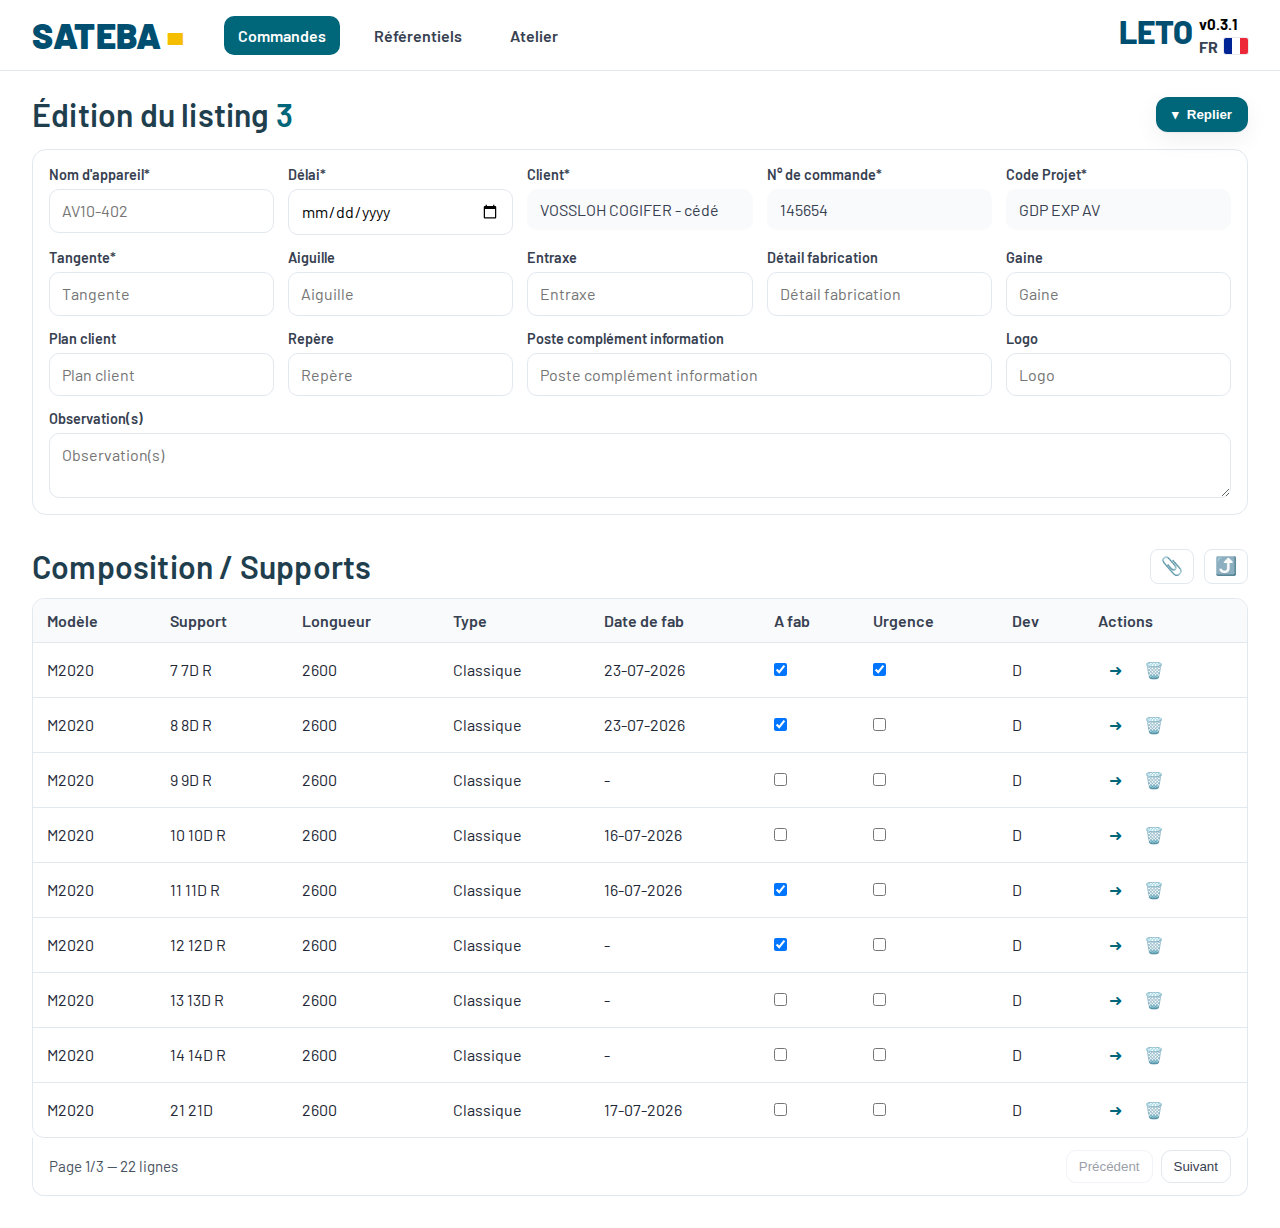
<file: edition_listing.html>
<!DOCTYPE html>
<html lang="fr">
<head>
  <meta charset="UTF-8" />
  <meta name="viewport" content="width=device-width, initial-scale=1" />
  <title>LETO – Édition du listing (Navbar)</title>
  <!-- Fonts -->
  <link rel="preconnect" href="https://fonts.googleapis.com">
  <link rel="preconnect" href="https://fonts.gstatic.com" crossorigin>
  <link href="https://fonts.googleapis.com/css2?family=Barlow:wght@400;500;600;800&display=swap" rel="stylesheet">
  <style>
    :root{
      --peacock:#006679;   /* Bleu paon Sateba */
      --safran:#F6BE00;    /* Jaune Sateba */
      --blue-prestige:#004F71;
      --border:#E2E8F0;
      --text:#1F2937;
    }
    *{box-sizing:border-box;margin:0;padding:0}
    body{font-family:"Barlow",sans-serif;color:var(--text);background:#fff}


    
    /* NAVBAR */
    header.navbar{position:sticky;top:0;z-index:50;background:#fff;border-bottom:1px solid var(--border)}
    .navbar__inner{display:flex;align-items:center;justify-content:space-between;padding:14px 32px}
    .logo{display:flex;align-items:baseline;gap:6px;font-weight:900;font-size:2.2rem;letter-spacing:.2px}
    .logo__name{color:var(--blue-prestige)}
    .logo__equal{color:var(--safran)}

    nav{flex:1}
    .nav{display:flex;gap:20px;list-style:none;margin-left:40px;align-items:baseline}
    .nav__link{display:inline-block;padding:10px 14px;border-radius:10px;text-decoration:none;color:#374151;font-weight:600;transition:background .2s ease,color .2s ease}
    .nav__link:hover{background:var(--peacock);color:#fff}
    .nav__link--active{background:var(--peacock);color:#fff}

    .right-info{display:flex;align-items:center;gap:12px;margin-left:auto}
    .app-block{display:flex;align-items:flex-start;gap:6px}
    .app-name{font-weight:800;color:var(--blue-prestige);font-size:2rem;line-height:1}
    .app-side{display:flex;flex-direction:column;align-items:flex-start;gap:4px}
    .version{font-weight:700;font-size:.95rem;color:#000}
    .lang{display:flex;align-items:center;gap:6px;font-weight:700;color:#374151}
    .flag{width:24px;height:16px;border-radius:2px;box-shadow:0 0 0 1px rgba(0,0,0,.08)}

    /* En-tête & collapse */
    .head{margin:24px 32px 0}
    .head__bar{display:flex;align-items:center;justify-content:space-between;gap:12px}
    .head__title{font-family:"Barlow",sans-serif;font-weight:700;font-size:2rem;line-height:1.2;color:#1f3e4e} 
    .head__id{color:var(--peacock)}
    .btn{display:inline-flex;align-items:center;gap:8px;padding:10px 16px;border-radius:12px;font-weight:600;color:#fff;background:var(--peacock);border:none;cursor:pointer;box-shadow:0 1px 2px rgba(0,0,0,.05), 0 8px 24px rgba(0,0,0,.06)}
    .btn:hover{filter:brightness(.96)}
    .btn svg{width:18px;height:18px;fill:currentColor}
    .btn-toggle .icon{transition:transform .18s ease}
    .fields{margin-top:16px;border:1px solid var(--border);border-radius:14px;padding:16px}
    .grid{display:grid;grid-template-columns:repeat(5, minmax(180px, 1fr));gap:14px}
    .field{display:flex;flex-direction:column;gap:6px}
    .field label{font-size:.9rem;color:#374151;font-weight:600}
    .field input, .field select, .field textarea{appearance:none;padding:10px 12px;border:1px solid var(--border);border-radius:10px;font:inherit;resize:vertical;line-height:1.35}
    .field input:focus, .field select:focus, .field textarea:focus{outline:2px solid transparent;box-shadow:0 0 0 3px rgba(0,102,121,.15);border-color:var(--peacock)}
    .readonly-field{padding:10px 12px;border:1px solid transparent;border-radius:10px;background:#f9fafb;color:#374151}
    @media (max-width:1200px){.grid{grid-template-columns:repeat(3, minmax(180px,1fr))}}
    @media (max-width:800px){.grid{grid-template-columns:repeat(2, minmax(160px,1fr))}}

    /* Corps */
    .body{margin:32px}
    .body__bar{display:flex;align-items:center;justify-content:space-between;gap:16px;margin-bottom:12px}
    .body__title{font-family:"Barlow",sans-serif;font-weight:700;font-size:2rem;line-height:1.2;color:#1f3e4e} 
    .body__actions{display:flex;gap:10px}
    .icon-btn{background:#fff;border:1px solid var(--border);border-radius:8px;padding:6px 10px;cursor:pointer;font-size:1.1rem}
    .icon-btn:hover{background:#f9fafb}
    .table-wrap{max-height:60vh;overflow:auto;border:1px solid var(--border);border-radius:12px}
    .table{width:100%;border-collapse:separate;border-spacing:0}
    .table th,.table td{padding:12px 14px;border-bottom:1px solid var(--border);text-align:left;white-space:nowrap}
    .table thead th{position:sticky;top:0;background:#f9fafb;font-weight:600;color:#374151;z-index:1}
    /* Actions cliquables */
    td.actions{white-space:nowrap}
    .action-btn{display:inline-flex;align-items:center;justify-content:center;gap:4px;margin-inline:4px;padding:4px 6px;border-radius:6px;border:1px solid transparent;cursor:pointer;user-select:none}
    .action-btn:hover{background:#f3f4f6;border-color:#e5e7eb}
    .action-transfer{color:var(--peacock)}
    .action-delete{color:#7a1f1f}
    /* Pagination */
    .pager{display:flex;align-items:center;justify-content:space-between;gap:12px;padding:12px 16px;border:1px solid var(--border);border-top:none;border-radius:0 0 12px 12px;background:#fff}
    .pager__info{font-size:.95rem;color:#4b5563}
    .pager__buttons{display:flex;gap:8px}
    .btn--secondary{background:#fff;color:#374151;border:1px solid var(--border);padding:8px 12px;border-radius:10px;cursor:pointer}
    .btn--secondary[disabled]{opacity:.5;cursor:not-allowed}
    /* Actions cliquables */
    td.actions{white-space:nowrap}
    .action-btn{display:inline-flex;align-items:center;justify-content:center;gap:4px;margin-inline:4px;padding:4px 6px;border-radius:6px;border:1px solid transparent;cursor:pointer;user-select:none}
    .action-btn:hover{background:#f3f4f6;border-color:#e5e7eb}
    .action-transfer{color:var(--peacock)}
    .action-delete{color:#7a1f1f}
    /* Titres unifiés (même rendu que le reste du projet) */
    .head__title,
    .body__title {
      font-family: "Barlow", sans-serif !important;
      font-weight: 600 !important;   /* si c’est encore trop gras, mets 500 */
      font-size: 2rem;
      line-height: 1.2;
      color: #1f3e4e !important;
      letter-spacing: .2px;
    }

  </style>
</head>
<body>
  <!-- NAVBAR seule (onglet Commandes actif) -->
  <header class="navbar">
    <div class="navbar__inner">
      <div class="logo">
        <span class="logo__name">SATEBA</span><span class="logo__equal">=</span>
      </div>
      <nav>
        <ul class="nav">
          <li><a class="nav__link nav__link--active" href="#">Commandes</a></li>
          <li><a class="nav__link" href="#">Référentiels</a></li>
          <li><a class="nav__link" href="#">Atelier</a></li>
        </ul>
      </nav>
      <div class="right-info">
        <div class="app-block">
          <div class="app-name">LETO</div>
          <div class="app-side">
            <span class="version">v0.3.1</span>
            <div class="lang">
              <span>FR</span>
              <svg class="flag" viewBox="0 0 3 2" aria-hidden="true">
                <rect width="1" height="2" x="0" y="0" fill="#002495"/>
                <rect width="1" height="2" x="1" y="0" fill="#ffffff"/>
                <rect width="1" height="2" x="2" y="0" fill="#ED2939"/>
              </svg>
            </div>
          </div>
        </div>
      </div>
    </div>
  </header>

  <!-- zone de travail: l'entête et le corps viendront ensuite -->
  <main>
    <!-- En-tête : Titre + collapse -->
    <section class="head">
      <div class="head__bar">
        <h1 class="head__title">Édition du listing <span class="head__id">3</span></h1>
        <button id="toggle-head" class="btn btn-toggle" aria-expanded="true" aria-controls="head-fields" title="Replier / Déplier">
          <span class="icon">▾</span>
          <span class="label">Replier</span>
        </button>
      </div>

      <!-- Champ / formulaire d'entête -->
      <div id="head-fields" class="fields">
        <div class="grid">
          <div class="field">
            <label for="appareil">Nom d'appareil*</label>
            <input id="appareil" type="text" placeholder="AV10-402" />
          </div>
          <div class="field">
            <label for="delai">Délai*</label>
            <input id="delai" type="date" />
          </div>
          <div class="field">
            <label>Client*</label>
            <div class="readonly-field">VOSSLOH COGIFER - cédé</div>
          </div>
          <div class="field">
            <label>N° de commande*</label>
            <div class="readonly-field">145654</div>
          </div>
          <div class="field">
            <label>Code Projet*</label>
            <div class="readonly-field">GDP EXP AV</div>
          </div>

          <div class="field">
            <label for="tangente">Tangente*</label>
            <input id="tangente" type="text" placeholder="Tangente" />
          </div>
          <div class="field">
            <label for="aiguille">Aiguille</label>
            <input id="aiguille" type="text" placeholder="Aiguille" />
          </div>
          <div class="field">
            <label for="entraxe">Entraxe</label>
            <input id="entraxe" type="text" placeholder="Entraxe" />
          </div>
          <div class="field">
            <label for="detailFab">Détail fabrication</label>
            <input id="detailFab" type="text" placeholder="Détail fabrication" />
          </div>
          <div class="field">
            <label for="gaine">Gaine</label>
            <input id="gaine" type="text" placeholder="Gaine" />
          </div>

          <div class="field">
            <label for="plan">Plan client</label>
            <input id="plan" type="text" placeholder="Plan client" />
          </div>
          <div class="field">
            <label for="repere">Repère</label>
            <input id="repere" type="text" placeholder="Repère" />
          </div>
          <div class="field" style="grid-column: span 2;">
            <label for="poste">Poste complément information</label>
            <input id="poste" type="text" placeholder="Poste complément information" />
          </div>
          <div class="field">
            <label for="logo">Logo</label>
            <input id="logo" type="text" placeholder="Logo" />
          </div>
          <div class="field" style="grid-column: 1 / -1;">
            <label for="obs">Observation(s)</label>
            <textarea id="obs" rows="2" placeholder="Observation(s)"></textarea>
          </div>
        </div>
      </div>
    </section>

    <!-- Corps / supports -->
    <section class="body">
      <div class="body__bar">
        <h2 class="body__title">Composition / Supports</h2>
        <div class="body__actions">
          <button class="icon-btn" title="Pièces jointes">📎</button>
          <button class="icon-btn" title="Uploader">⤴️</button>
        </div>
      </div>
      <div class="table-wrap">
        <table class="table">
          <thead>
            <tr>
              <th>Modèle</th>
              <th>Support</th>
              <th>Longueur</th>
              <th>Type</th>
              <th>Date de fab</th>
              <th>A fab</th>
              <th>Urgence</th>
              <th>Dev</th>
              <th>Actions</th>
            </tr>
          </thead>
          <tbody>
            <tr><td>M2020</td><td>7 7D R</td><td>2600</td><td>Classique</td><td class="date-cell">-</td><td class="chk"><input type="checkbox"></td><td class="chk"><input type="checkbox"></td><td>D</td><td class="actions"><span class="action-btn action-transfer" role="button" tabindex="0" title="Transférer">➜</span><span class="action-btn action-delete" role="button" tabindex="0" title="Supprimer">🗑️</span></td></tr>
            <tr><td>M2020</td><td>8 8D R</td><td>2600</td><td>Classique</td><td class="date-cell">-</td><td class="chk"><input type="checkbox"></td><td class="chk"><input type="checkbox"></td><td>D</td><td class="actions"><span class="action-btn action-transfer" role="button" tabindex="0" title="Transférer">➜</span><span class="action-btn action-delete" role="button" tabindex="0" title="Supprimer">🗑️</span></td></tr>
            <tr><td>M2020</td><td>9 9D R</td><td>2600</td><td>Classique</td><td class="date-cell">-</td><td class="chk"><input type="checkbox"></td><td class="chk"><input type="checkbox"></td><td>D</td><td class="actions"><span class="action-btn action-transfer" role="button" tabindex="0" title="Transférer">➜</span><span class="action-btn action-delete" role="button" tabindex="0" title="Supprimer">🗑️</span></td></tr>
            <tr><td>M2020</td><td>10 10D R</td><td>2600</td><td>Classique</td><td class="date-cell">-</td><td class="chk"><input type="checkbox"></td><td class="chk"><input type="checkbox"></td><td>D</td><td class="actions"><span class="action-btn action-transfer" role="button" tabindex="0" title="Transférer">➜</span><span class="action-btn action-delete" role="button" tabindex="0" title="Supprimer">🗑️</span></td></tr>
            <tr><td>M2020</td><td>11 11D R</td><td>2600</td><td>Classique</td><td class="date-cell">-</td><td class="chk"><input type="checkbox"></td><td class="chk"><input type="checkbox"></td><td>D</td><td class="actions"><span class="action-btn action-transfer" role="button" tabindex="0" title="Transférer">➜</span><span class="action-btn action-delete" role="button" tabindex="0" title="Supprimer">🗑️</span></td></tr>
            <tr><td>M2020</td><td>12 12D R</td><td>2600</td><td>Classique</td><td class="date-cell">-</td><td class="chk"><input type="checkbox"></td><td class="chk"><input type="checkbox"></td><td>D</td><td class="actions"><span class="action-btn action-transfer" role="button" tabindex="0" title="Transférer">➜</span><span class="action-btn action-delete" role="button" tabindex="0" title="Supprimer">🗑️</span></td></tr>
            <tr><td>M2020</td><td>13 13D R</td><td>2600</td><td>Classique</td><td class="date-cell">-</td><td class="chk"><input type="checkbox"></td><td class="chk"><input type="checkbox"></td><td>D</td><td class="actions"><span class="action-btn action-transfer" role="button" tabindex="0" title="Transférer">➜</span><span class="action-btn action-delete" role="button" tabindex="0" title="Supprimer">🗑️</span></td></tr>
            <tr><td>M2020</td><td>14 14D R</td><td>2600</td><td>Classique</td><td class="date-cell">-</td><td class="chk"><input type="checkbox"></td><td class="chk"><input type="checkbox"></td><td>D</td><td class="actions"><span class="action-btn action-transfer" role="button" tabindex="0" title="Transférer">➜</span><span class="action-btn action-delete" role="button" tabindex="0" title="Supprimer">🗑️</span></td></tr>
            <tr><td>M2020</td><td>21 21D</td><td>2600</td><td>Classique</td><td class="date-cell">-</td><td class="chk"><input type="checkbox"></td><td class="chk"><input type="checkbox"></td><td>D</td><td class="actions"><span class="action-btn action-transfer" role="button" tabindex="0" title="Transférer">➜</span><span class="action-btn action-delete" role="button" tabindex="0" title="Supprimer">🗑️</span></td></tr>
            <tr><td>M2020</td><td>22 22D</td><td>2600</td><td>Classique</td><td class="date-cell">-</td><td class="chk"><input type="checkbox"></td><td class="chk"><input type="checkbox"></td><td>D</td><td class="actions"><span class="action-btn action-transfer" role="button" tabindex="0" title="Transférer">➜</span><span class="action-btn action-delete" role="button" tabindex="0" title="Supprimer">🗑️</span></td></tr>
            <tr><td>M2020</td><td>23 23D</td><td>2600</td><td>Classique</td><td class="date-cell">-</td><td class="chk"><input type="checkbox"></td><td class="chk"><input type="checkbox"></td><td>D</td><td class="actions"><span class="action-btn action-transfer" role="button" tabindex="0" title="Transférer">➜</span><span class="action-btn action-delete" role="button" tabindex="0" title="Supprimer">🗑️</span></td></tr>
            <tr><td>M2020</td><td>24 24D</td><td>2800</td><td>Classique</td><td class="date-cell">-</td><td class="chk"><input type="checkbox"></td><td class="chk"><input type="checkbox"></td><td>D</td><td class="actions"><span class="action-btn action-transfer" role="button" tabindex="0" title="Transférer">➜</span><span class="action-btn action-delete" role="button" tabindex="0" title="Supprimer">🗑️</span></td></tr>
            <tr><td>M2020</td><td>23 23G</td><td>2600</td><td>Classique</td><td class="date-cell">-</td><td class="chk"><input type="checkbox"></td><td class="chk"><input type="checkbox"></td><td>G</td><td class="actions"><span class="action-btn action-transfer" role="button" tabindex="0" title="Transférer">➜</span><span class="action-btn action-delete" role="button" tabindex="0" title="Supprimer">🗑️</span></td></tr>
            <tr><td>M2020</td><td>24 24G</td><td>2800</td><td>Classique</td><td class="date-cell">-</td><td class="chk"><input type="checkbox"></td><td class="chk"><input type="checkbox"></td><td>G</td><td class="actions"><span class="action-btn action-transfer" role="button" tabindex="0" title="Transférer">➜</span><span class="action-btn action-delete" role="button" tabindex="0" title="Supprimer">🗑️</span></td></tr>
            <tr><td>M2020</td><td>7 7G R</td><td>2600</td><td>Classique</td><td class="date-cell">-</td><td class="chk"><input type="checkbox"></td><td class="chk"><input type="checkbox"></td><td>G</td><td class="actions"><span class="action-btn action-transfer" role="button" tabindex="0" title="Transférer">➜</span><span class="action-btn action-delete" role="button" tabindex="0" title="Supprimer">🗑️</span></td></tr>
            <tr><td>M2020</td><td>8 8G R</td><td>2600</td><td>Classique</td><td class="date-cell">-</td><td class="chk"><input type="checkbox"></td><td class="chk"><input type="checkbox"></td><td>G</td><td class="actions"><span class="action-btn action-transfer" role="button" tabindex="0" title="Transférer">➜</span><span class="action-btn action-delete" role="button" tabindex="0" title="Supprimer">🗑️</span></td></tr>
            <tr><td>M2019</td><td>1000 2600E</td><td>2600</td><td>Classique</td><td class="date-cell">-</td><td class="chk"><input type="checkbox"></td><td class="chk"><input type="checkbox"></td><td>-</td><td class="actions"><span class="action-btn action-transfer" role="button" tabindex="0" title="Transférer">➜</span><span class="action-btn action-delete" role="button" tabindex="0" title="Supprimer">🗑️</span></td></tr>
            <tr><td>M2019</td><td>20 20D R</td><td>2600</td><td>Classique</td><td class="date-cell">-</td><td class="chk"><input type="checkbox"></td><td class="chk"><input type="checkbox"></td><td>D</td><td class="actions"><span class="action-btn action-transfer" role="button" tabindex="0" title="Transférer">➜</span><span class="action-btn action-delete" role="button" tabindex="0" title="Supprimer">🗑️</span></td></tr>
            <tr><td>M2019</td><td>28 28D R</td><td>2600</td><td>Classique</td><td class="date-cell">-</td><td class="chk"><input type="checkbox"></td><td class="chk"><input type="checkbox"></td><td>D</td><td class="actions"><span class="action-btn action-transfer" role="button" tabindex="0" title="Transférer">➜</span><span class="action-btn action-delete" role="button" tabindex="0" title="Supprimer">🗑️</span></td></tr>
            <tr><td>M2019</td><td>22 22D R</td><td>2600</td><td>Classique</td><td class="date-cell">-</td><td class="chk"><input type="checkbox"></td><td class="chk"><input type="checkbox"></td><td>D</td><td class="actions"><span class="action-btn action-transfer" role="button" tabindex="0" title="Transférer">➜</span><span class="action-btn action-delete" role="button" tabindex="0" title="Supprimer">🗑️</span></td></tr>
            <tr><td>M2019</td><td>23 23D R</td><td>2600</td><td>Classique</td><td class="date-cell">-</td><td class="chk"><input type="checkbox"></td><td class="chk"><input type="checkbox"></td><td>D</td><td class="actions"><span class="action-btn action-transfer" role="button" tabindex="0" title="Transférer">➜</span><span class="action-btn action-delete" role="button" tabindex="0" title="Supprimer">🗑️</span></td></tr>
            <tr><td>M2019</td><td>24 24D R</td><td>2600</td><td>Classique</td><td class="date-cell">-</td><td class="chk"><input type="checkbox"></td><td class="chk"><input type="checkbox"></td><td>D</td><td class="actions"><span class="action-btn action-transfer" role="button" tabindex="0" title="Transférer">➜</span><span class="action-btn action-delete" role="button" tabindex="0" title="Supprimer">🗑️</span></td></tr>
          </tbody>
        </table>
      </div>
      <!-- Pagination -->
      <div class="pager">
        <div id="pg-info" class="pager__info">Page 1/1 — 0 ligne</div>
        <div class="pager__buttons">
          <button id="pg-prev" class="btn--secondary" disabled>Précédent</button>
          <button id="pg-next" class="btn--secondary" disabled>Suivant</button>
        </div>
      </div>
    </section>
  </main>
  <script>
    const btn = document.getElementById('toggle-head');
    const panel = document.getElementById('head-fields');
    function setState(expanded){
      btn.setAttribute('aria-expanded', expanded);
      btn.querySelector('.label').textContent = expanded ? 'Replier' : 'Déplier';
      btn.querySelector('.icon').style.transform = expanded ? 'rotate(0deg)' : 'rotate(-90deg)';
      panel.style.display = expanded ? 'block' : 'none';
    }
    btn?.addEventListener('click', ()=>{
      const expanded = btn.getAttribute('aria-expanded') === 'true';
      setState(!expanded);
    });
    // état initial
    setState(true);

    // Randomize quelques dates + cases à cocher
    (function(){
      const rows = document.querySelectorAll('.body .table tbody tr');
      const today = new Date();
      function fmt(d){const dd=('0'+d.getDate()).slice(-2);const mm=('0'+(d.getMonth()+1)).slice(-2);const yy=d.getFullYear();return `${dd}-${mm}-${yy}`}
      rows.forEach(()=>{}); // ensure NodeList stable
      rows.forEach((tr)=>{
        if(Math.random() < 0.35){
          const d = new Date(today.getTime() - Math.floor(Math.random()*10)*86400000);
          const dc = tr.querySelector('.date-cell'); if(dc) dc.textContent = fmt(d);
        }
        const checks = tr.querySelectorAll('.chk input[type="checkbox"]');
        if(checks[0] && Math.random() < 0.25) checks[0].checked = true; // A fab
        if(checks[1] && Math.random() < 0.20) checks[1].checked = true; // Urgence
      });
    })();

    // Pagination simple
    (function(){
      const tbody = document.querySelector('.body .table tbody');
      const rows = Array.from(tbody.querySelectorAll('tr'));
      const info = document.getElementById('pg-info');
      const prev = document.getElementById('pg-prev');
      const next = document.getElementById('pg-next');
      const pageSize = 10;
      let page = 1;
      const pageCount = Math.max(1, Math.ceil(rows.length / pageSize));

      function render(){
        rows.forEach((tr,i)=>{
          const start=(page-1)*pageSize, end=start+pageSize;
          tr.style.display = (i>=start && i<end) ? '' : 'none';
        });
        info.textContent = `Page ${page}/${pageCount} — ${rows.length} lignes`;
        prev.disabled = (page===1);
        next.disabled = (page===pageCount);
      }
      prev.addEventListener('click', ()=>{ if(page>1){ page--; render(); } });
      next.addEventListener('click', ()=>{ if(page<pageCount){ page++; render(); } });
      render();
    })();
  </script>
</body>
</html>
</file>
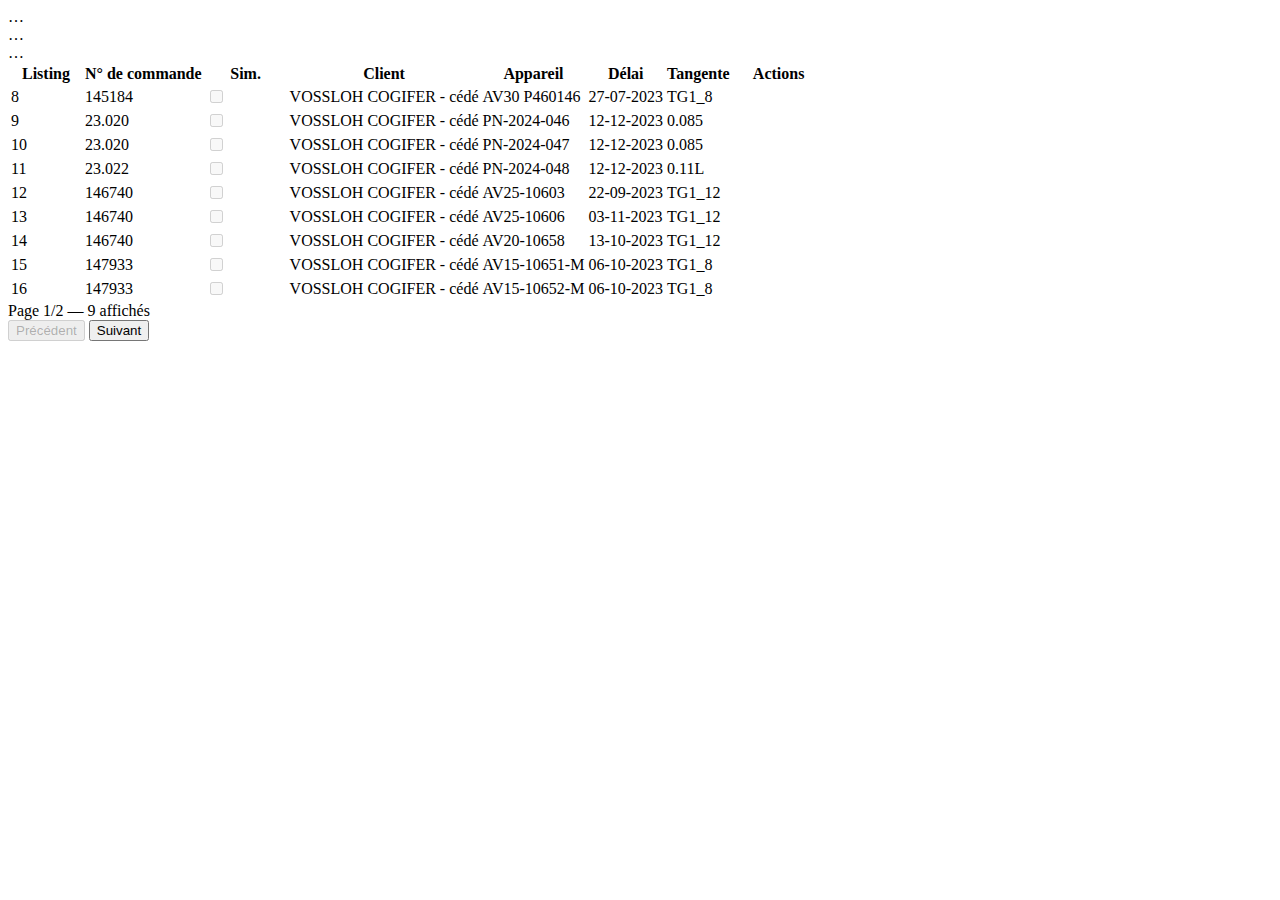
<file: listing.html>
<!DOCTYPE html>
<html lang="fr">
<head>
  <meta charset="UTF-8" />
  <title>LETO – Liste des listings</title>
  <meta name="viewport" content="width=device-width, initial-scale=1" />
  <link rel="preconnect" href="https://fonts.googleapis.com">
  <link rel="preconnect" href="https://fonts.gstatic.com" crossorigin>
  <link href="https://fonts.googleapis.com/css2?family=Barlow:wght@400;500;600&family=Frank+Ruhl+Libre:wght@600;700&display=swap" rel="stylesheet">
  <style>
    /* mêmes styles que précédemment, je conserve l’existant */
  </style>
</head>
<body>
  <header class="navbar">…</header>

  <main>
    <div class="page-head">…</div>

    <!-- Filtres -->
    <div class="filters" role="region" aria-label="Filtres listings">…</div>

    <!-- Tableau -->
    <section class="card">
      <div class="table-wrap">
        <table class="table" aria-label="Liste des listings">
          <thead>
            <tr>
              <th style="width:70px">Listing</th>
              <th>N° de commande</th>
              <th style="width:80px">Sim.</th>
              <th>Client</th>
              <th>Appareil</th>
              <th>Délai</th>
              <th>Tangente</th>
              <th style="width:90px">Actions</th>
            </tr>
          </thead>
          <tbody>
            <tr><td>8</td><td>145184</td><td><input type="checkbox" disabled></td><td>VOSSLOH COGIFER - cédé</td><td>AV30 P460146</td><td>27-07-2023</td><td>TG1_8</td><td><span class="icon-pencil" title="Éditer"></span></td></tr>
            <tr><td>9</td><td>23.020</td><td><input type="checkbox" disabled></td><td>VOSSLOH COGIFER - cédé</td><td>PN-2024-046</td><td>12-12-2023</td><td>0.085</td><td><span class="icon-pencil" title="Éditer"></span></td></tr>
            <tr><td>10</td><td>23.020</td><td><input type="checkbox" disabled></td><td>VOSSLOH COGIFER - cédé</td><td>PN-2024-047</td><td>12-12-2023</td><td>0.085</td><td><span class="icon-pencil" title="Éditer"></span></td></tr>
            <tr><td>11</td><td>23.022</td><td><input type="checkbox" disabled></td><td>VOSSLOH COGIFER - cédé</td><td>PN-2024-048</td><td>12-12-2023</td><td>0.11L</td><td><span class="icon-pencil" title="Éditer"></span></td></tr>
            <tr><td>12</td><td>146740</td><td><input type="checkbox" disabled></td><td>VOSSLOH COGIFER - cédé</td><td>AV25-10603</td><td>22-09-2023</td><td>TG1_12</td><td><span class="icon-pencil" title="Éditer"></span></td></tr>
            <tr><td>13</td><td>146740</td><td><input type="checkbox" disabled></td><td>VOSSLOH COGIFER - cédé</td><td>AV25-10606</td><td>03-11-2023</td><td>TG1_12</td><td><span class="icon-pencil" title="Éditer"></span></td></tr>
            <tr><td>14</td><td>146740</td><td><input type="checkbox" disabled></td><td>VOSSLOH COGIFER - cédé</td><td>AV20-10658</td><td>13-10-2023</td><td>TG1_12</td><td><span class="icon-pencil" title="Éditer"></span></td></tr>
            <tr><td>15</td><td>147933</td><td><input type="checkbox" disabled></td><td>VOSSLOH COGIFER - cédé</td><td>AV15-10651-M</td><td>06-10-2023</td><td>TG1_8</td><td><span class="icon-pencil" title="Éditer"></span></td></tr>
            <tr><td>16</td><td>147933</td><td><input type="checkbox" disabled></td><td>VOSSLOH COGIFER - cédé</td><td>AV15-10652-M</td><td>06-10-2023</td><td>TG1_8</td><td><span class="icon-pencil" title="Éditer"></span></td></tr>
          </tbody>
        </table>
      </div>

      <!-- Pagination -->
      <div class="pager">
        <div class="pager__info">Page 1/2 — 9 affichés</div>
        <div class="pager__buttons">
          <button class="btn--secondary" disabled>Précédent</button>
          <button class="btn--secondary">Suivant</button>
        </div>
      </div>
    </section>
  </main>
</body>
</html>
</file>
